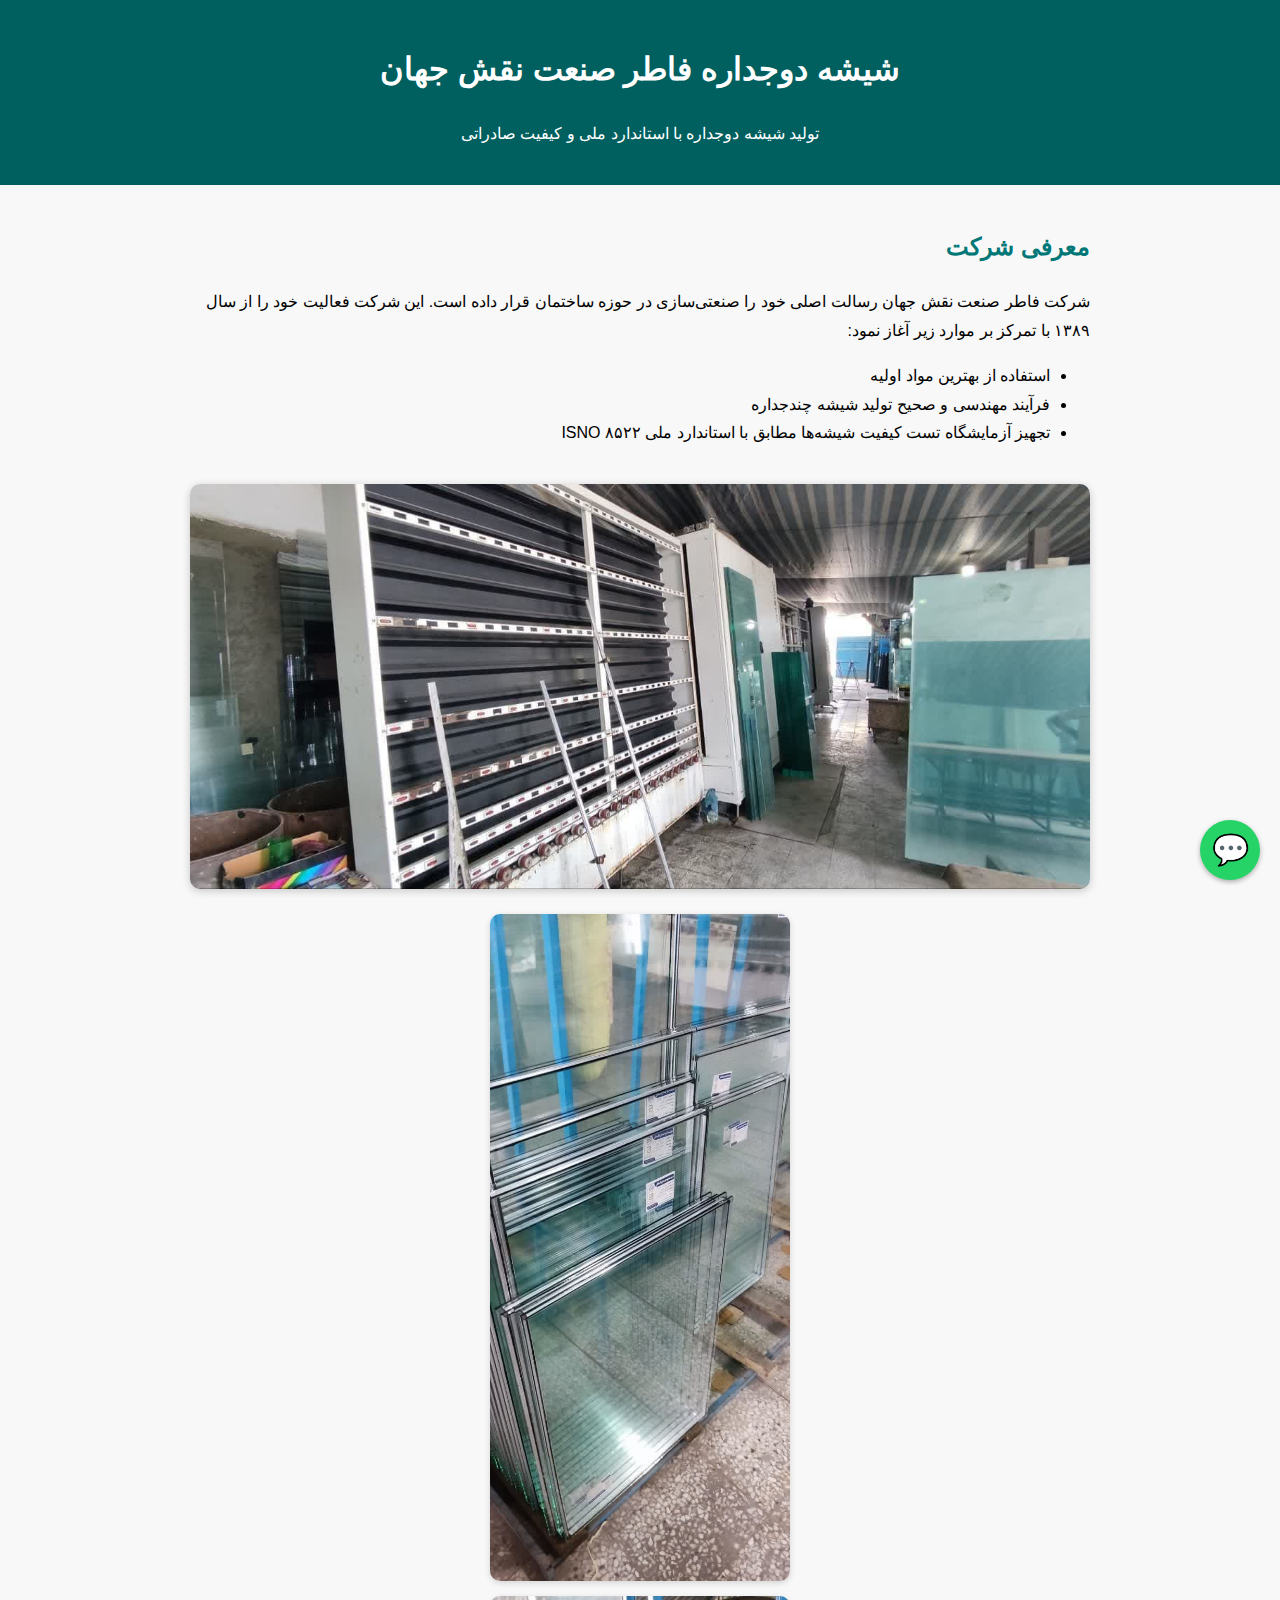
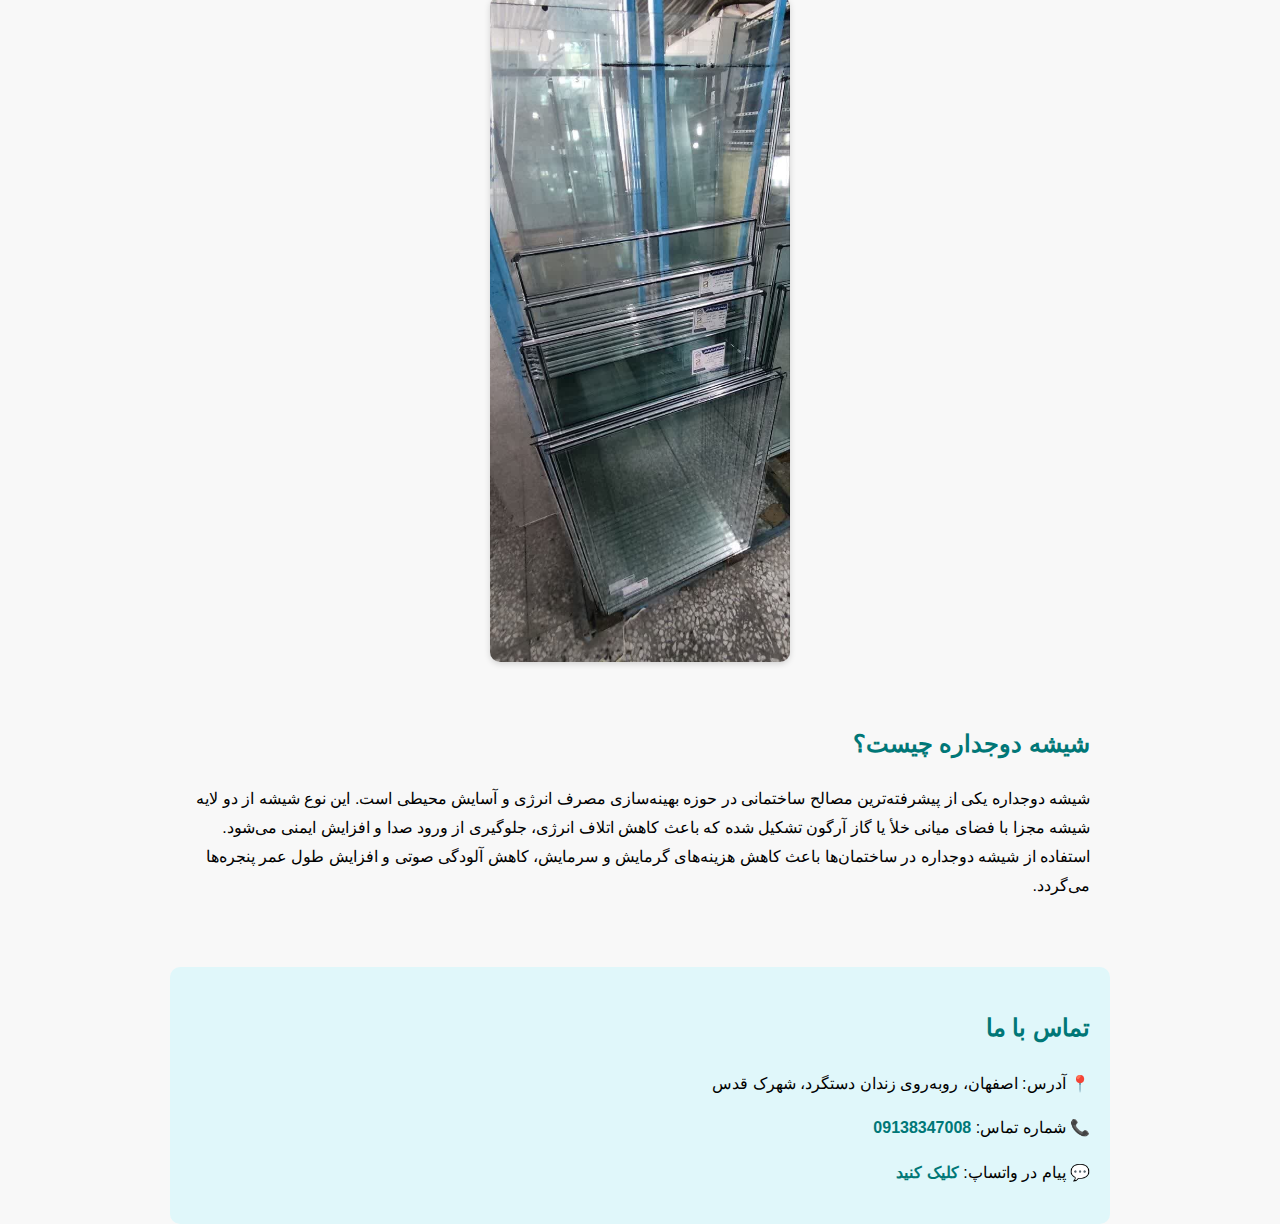
<file: index.html>
<!DOCTYPE html>
<html lang="fa" dir="rtl">
<head>
  <meta charset="UTF-8">
  <title>شیشه دوجداره فاطر صنعت نقش جهان</title>
  <meta name="viewport" content="width=device-width, initial-scale=1.0">
  <style>
    body {
      font-family: Tahoma, sans-serif;
      background-color: #f8f8f8;
      margin: 0;
      padding: 0;
      line-height: 1.8;
    }
    header {
      background-color: #005f5f;
      color: white;
      padding: 20px;
      text-align: center;
    }
    section {
      padding: 20px;
      max-width: 900px;
      margin: auto;
    }
    h2 {
      color: #007777;
    }
    .main-image {
      width: 100%;
      border-radius: 10px;
      margin-top: 20px;
      box-shadow: 0 2px 8px rgba(0,0,0,0.2);
    }
    .side-images {
      display: flex;
      flex-direction: column;
      align-items: center;
      gap: 15px;
      margin-top: 15px;
    }
    .side-images img {
      width: 300px;
      border-radius: 10px;
      box-shadow: 0 2px 6px rgba(0,0,0,0.15);
    }
    .contact {
      background-color: #e0f7fa;
      padding: 20px;
      border-radius: 10px;
      margin-top: 30px;
    }
    .contact a {
      color: #007777;
      text-decoration: none;
      font-weight: bold;
    }
    .whatsapp-button {
      position: fixed;
      bottom: 20px;
      right: 20px;
      background-color: #25d366;
      color: white;
      border-radius: 50%;
      width: 60px;
      height: 60px;
      text-align: center;
      line-height: 60px;
      font-size: 30px;
      z-index: 1000;
      box-shadow: 0 2px 5px rgba(0,0,0,0.3);
      text-decoration: none;
    }
  </style>
</head>
<body>

<header>
  <h1>شیشه دوجداره فاطر صنعت نقش جهان</h1>
  <p>تولید شیشه دوجداره با استاندارد ملی و کیفیت صادراتی</p>
</header>

<section>
  <h2>معرفی شرکت</h2>
  <p>
    شرکت فاطر صنعت نقش جهان رسالت اصلی خود را صنعتی‌سازی در حوزه ساختمان قرار داده است. این شرکت فعالیت خود را از سال ۱۳۸۹ با تمرکز بر موارد زیر آغاز نمود:
  </p>
  <ul>
    <li>استفاده از بهترین مواد اولیه</li>
    <li>فرآیند مهندسی و صحیح تولید شیشه چندجداره</li>
    <li>تجهیز آزمایشگاه تست کیفیت شیشه‌ها مطابق با استاندارد ملی ۸۵۲۲ ISNO</li>
  </ul>

  <img class="main-image" src="images/1.jpg" alt="عکس 1 - اصلی">

  <div class="side-images">
    <img src="images/2.jpg" alt="عکس 2">
    <img src="images/3.jpg" alt="عکس 3">
  </div>
</section>

<section>
  <h2>شیشه دوجداره چیست؟</h2>
  <p>
    شیشه دوجداره یکی از پیشرفته‌ترین مصالح ساختمانی در حوزه بهینه‌سازی مصرف انرژی و آسایش محیطی است. این نوع شیشه از دو لایه شیشه مجزا با فضای میانی خلأ یا گاز آرگون تشکیل شده که باعث کاهش اتلاف انرژی، جلوگیری از ورود صدا و افزایش ایمنی می‌شود.
    استفاده از شیشه دوجداره در ساختمان‌ها باعث کاهش هزینه‌های گرمایش و سرمایش، کاهش آلودگی صوتی و افزایش طول عمر پنجره‌ها می‌گردد.
  </p>
</section>

<section class="contact">
  <h2>تماس با ما</h2>
  <p>📍 آدرس: اصفهان، روبه‌روی زندان دستگرد، شهرک قدس</p>
  <p>📞 شماره تماس: <a href="tel:09138347008">09138347008</a></p>
  <p>💬 پیام در واتساپ: <a href="https://wa.me/989138347008" target="_blank">کلیک کنید</a></p>
</section>

<a class="whatsapp-button" href="https://wa.me/989138347008" target="_blank">💬</a>

</body>
</html>
</file>
